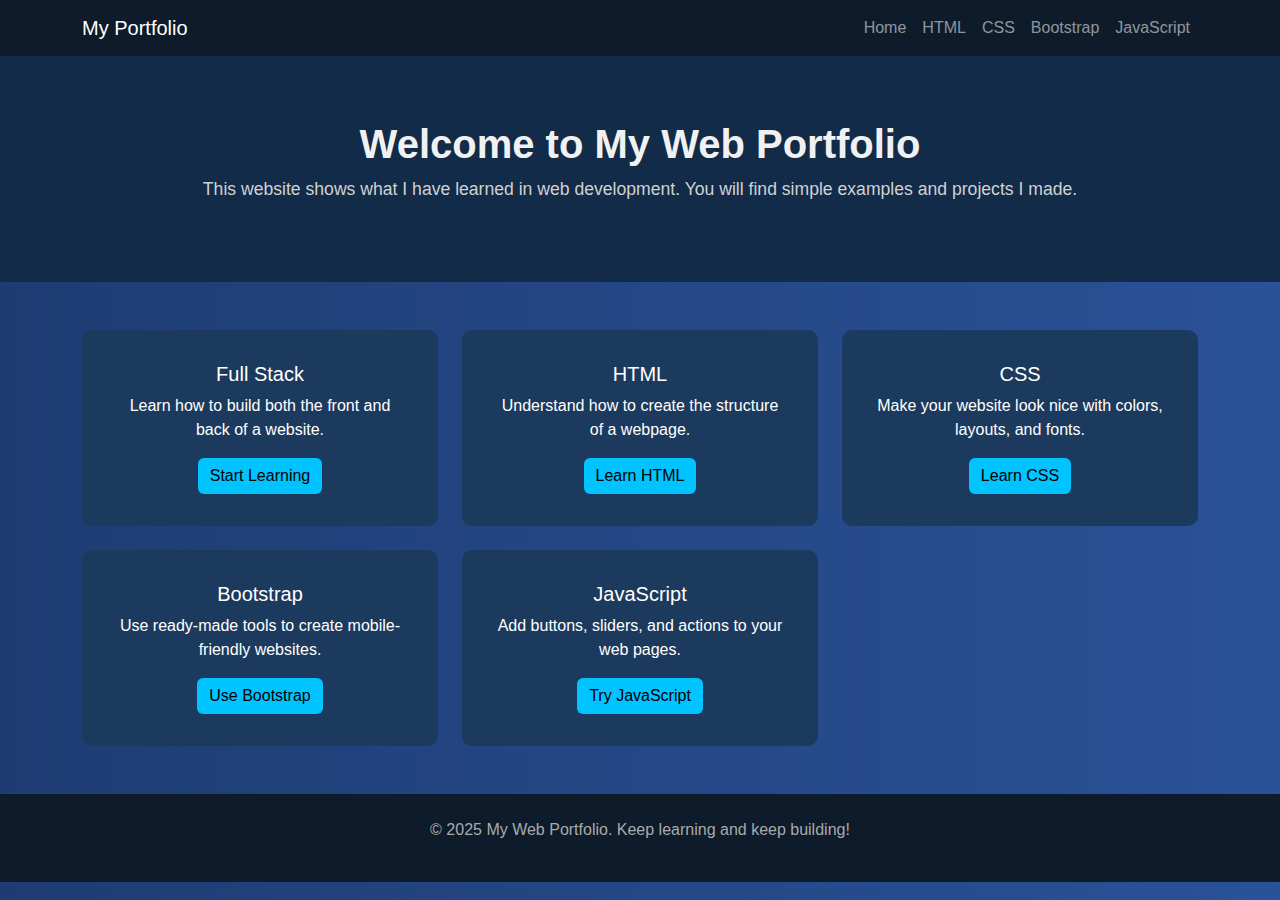
<file: index.html>
<!DOCTYPE html>
<html lang="en">
<head>
  <meta charset="UTF-8" />
  <meta name="viewport" content="width=device-width, initial-scale=1.0"/>
  <title>My Web Development Portfolio</title>
  <!-- Bootstrap CSS -->
  <link href="https://cdn.jsdelivr.net/npm/bootstrap@5.3.0/dist/css/bootstrap.min.css" rel="stylesheet"/>
  <style>
    body {
      background: linear-gradient(to right, #1e3c72, #2a5298);
      color: #f1f1f1;
      font-family: Arial, sans-serif;
    }

    .navbar {
      background-color: #0d1b2a;
    }

    .hero {
      padding: 4rem 1rem;
      text-align: center;
      background-color: #112b49;
    }

    .hero h1 {
      font-size: 2.5rem;
      font-weight: bold;
    }

    .hero p {
      font-size: 1.1rem;
      color: #d1d1d1;
    }

    .card-custom {
      background-color: #1c3a5d;
      border: none;
      color: #fff;
      border-radius: 10px;
      transition: 0.3s;
    }

    .card-custom:hover {
      background-color: #24527a;
      transform: translateY(-5px);
    }

    .card-custom .btn {
      background-color: #00c3ff;
      color: #000;
      border: none;
    }

    .card-custom .btn:hover {
      background-color: #00a3cc;
    }

    footer {
      background-color: #0d1b2a;
      text-align: center;
      padding: 1.5rem 0;
      margin-top: 3rem;
      color: #aaa;
    }
  </style>
</head>
<body>

  <!-- Navbar -->
  <nav class="navbar navbar-expand-lg navbar-dark">
    <div class="container">
      <a class="navbar-brand" href="#">My Portfolio</a>
      <button class="navbar-toggler" type="button" data-bs-toggle="collapse" data-bs-target="#navbarNav">
        <span class="navbar-toggler-icon"></span>
      </button>
      <div class="collapse navbar-collapse" id="navbarNav">
        <ul class="navbar-nav ms-auto">
          <li class="nav-item"><a class="nav-link" href="#">Home</a></li>
          <li class="nav-item"><a class="nav-link" href="#">HTML</a></li>
          <li class="nav-item"><a class="nav-link" href="#">CSS</a></li>
          <li class="nav-item"><a class="nav-link" href="#">Bootstrap</a></li>
          <li class="nav-item"><a class="nav-link" href="#">JavaScript</a></li>
        </ul>
      </div>
    </div>
  </nav>

  <!-- Hero Section -->
  <section class="hero">
    <h1>Welcome to My Web Portfolio</h1>
    <p>This website shows what I have learned in web development. You will find simple examples and projects I made.</p>
  </section>

  <!-- Cards -->
  <div class="container my-5">
    <div class="row g-4">
      <div class="col-sm-6 col-lg-4">
        <div class="card card-custom text-center p-3">
          <div class="card-body">
            <h5 class="card-title">Full Stack</h5>
            <p class="card-text">Learn how to build both the front and back of a website.</p>
            <a href="fullstack.html" class="btn">Start Learning</a>
          </div>
        </div>
      </div>
      <div class="col-sm-6 col-lg-4">
        <div class="card card-custom text-center p-3">
          <div class="card-body">
            <h5 class="card-title">HTML</h5>
            <p class="card-text">Understand how to create the structure of a webpage.</p>
            <a href="html.html" class="btn">Learn HTML</a>
          </div>
        </div>
      </div>
      <div class="col-sm-6 col-lg-4">
        <div class="card card-custom text-center p-3">
          <div class="card-body">
            <h5 class="card-title">CSS</h5>
            <p class="card-text">Make your website look nice with colors, layouts, and fonts.</p>
            <a href="CSS.html" class="btn">Learn CSS</a>
          </div>
        </div>
      </div>
      <div class="col-sm-6 col-lg-4">
        <div class="card card-custom text-center p-3">
          <div class="card-body">
            <h5 class="card-title">Bootstrap</h5>
            <p class="card-text">Use ready-made tools to create mobile-friendly websites.</p>
            <a href="bootstrap.html" class="btn">Use Bootstrap</a>
          </div>
        </div>
      </div>
      <div class="col-sm-6 col-lg-4">
        <div class="card card-custom text-center p-3">
          <div class="card-body">
            <h5 class="card-title">JavaScript</h5>
            <p class="card-text">Add buttons, sliders, and actions to your web pages.</p>
            <a href="javascript.html" class="btn">Try JavaScript</a>
          </div>
        </div>
      </div>
    </div>
  </div>

  <!-- Footer -->
  <footer>
    <p>&copy; 2025 My Web Portfolio. Keep learning and keep building!</p>
  </footer>

  <!-- Bootstrap JS -->
  <script src="https://cdn.jsdelivr.net/npm/bootstrap@5.3.0/dist/js/bootstrap.bundle.min.js"></script>
</body>
</html>
</file>
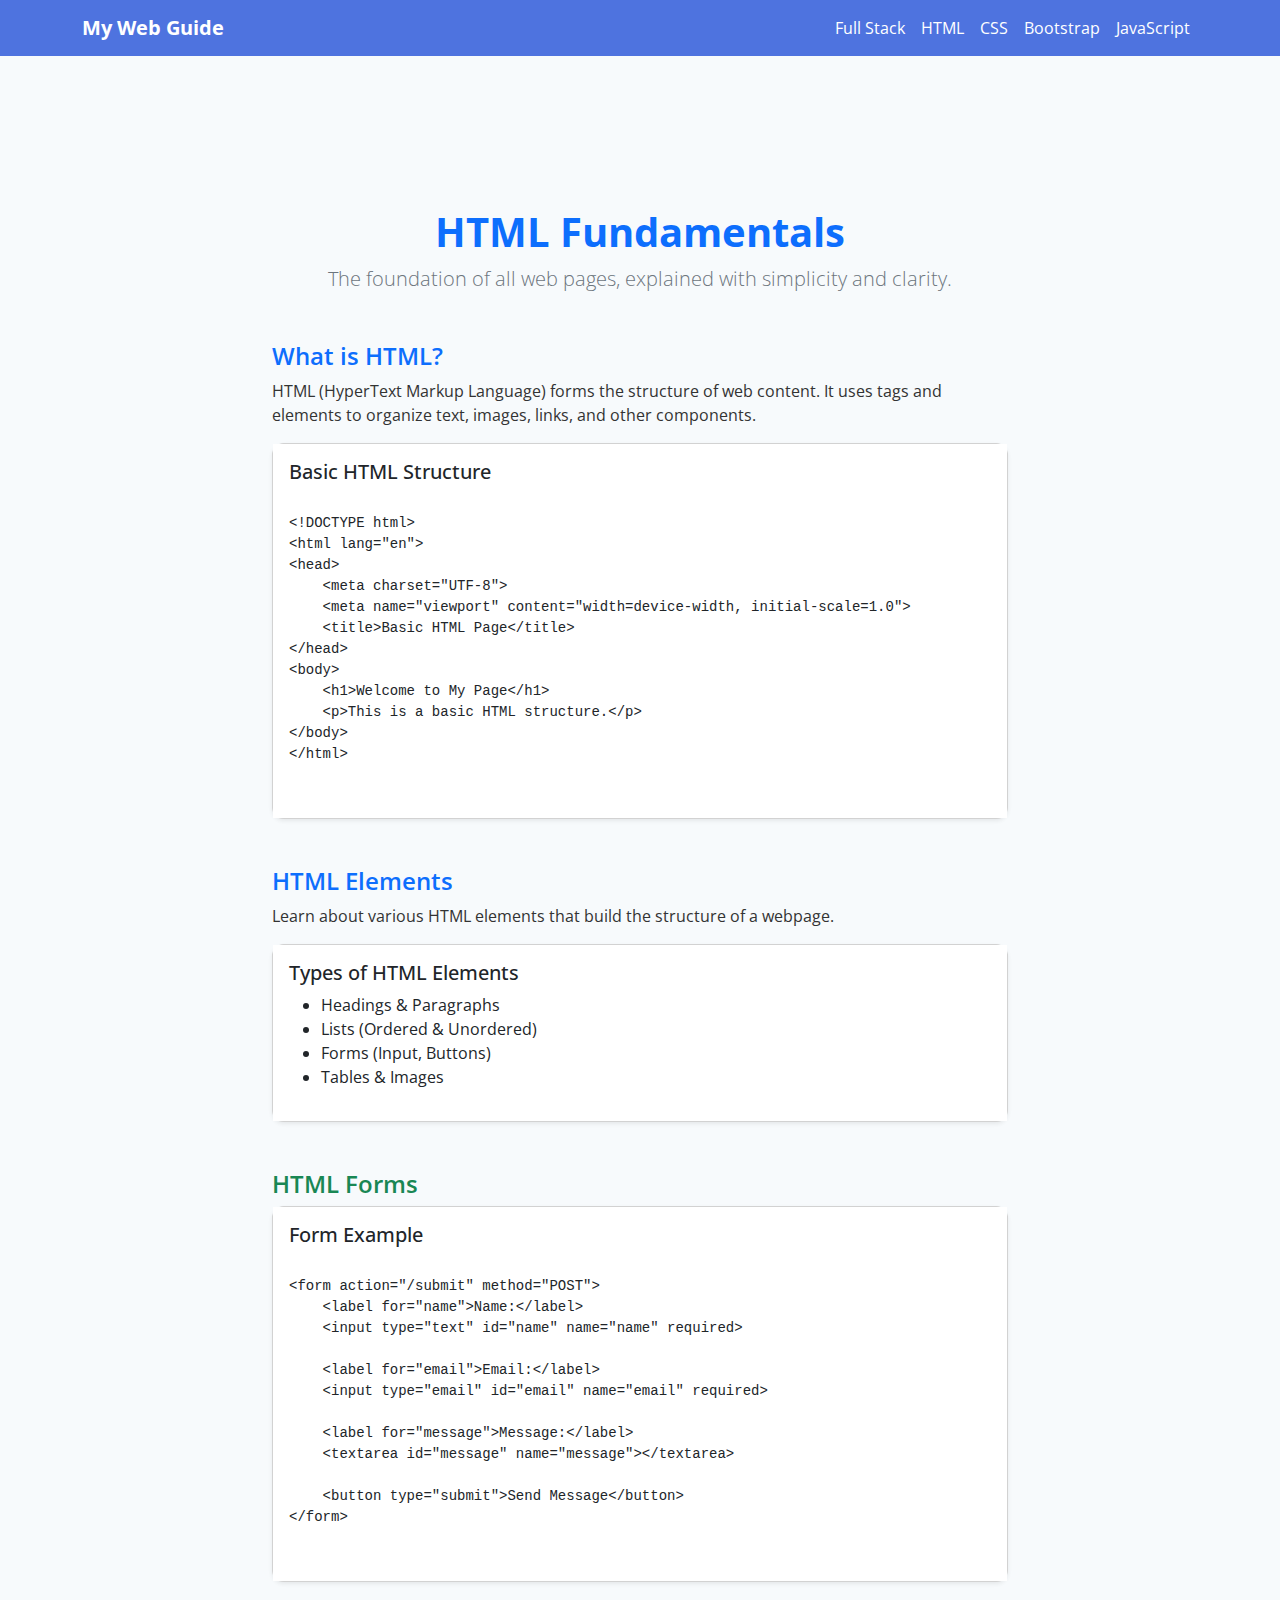
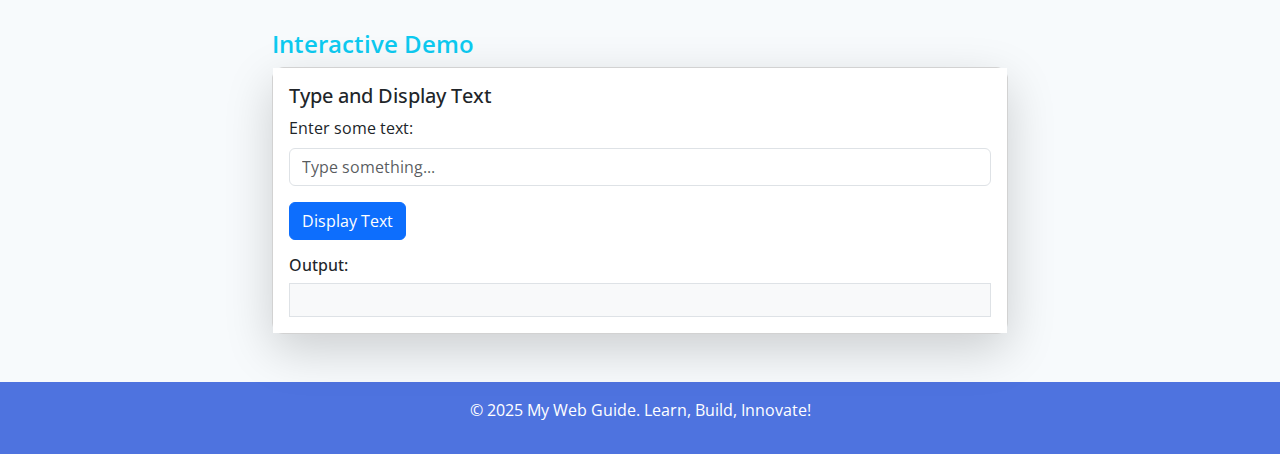
<file: html.html>
<!DOCTYPE html>
<html lang="en">
<head>
  <meta charset="UTF-8" />
  <meta name="viewport" content="width=device-width, initial-scale=1.0" />
  <title>HTML Fundamentals - My Web Guide</title>
  <link href="https://cdn.jsdelivr.net/npm/bootstrap@5.3.0/dist/css/bootstrap.min.css" rel="stylesheet">
  <link href="https://fonts.googleapis.com/css2?family=Open+Sans:wght@400;600&display=swap" rel="stylesheet">
  <style>
    body {
      font-family: 'Open Sans', sans-serif;
      background-color: #f7fafc;
      color: #333;
    }
    .navbar {
      background-color: #4e73df;
    }
    .navbar a {
      color: white !important;
    }
    .main-content {
      padding-top: 7rem;
    }
    h1, h2 {
      color: #0d6efd;
    }
    .section-title {
      font-size: 1.5rem;
      font-weight: 600;
    }
    .card {
      border-radius: 12px;
      box-shadow: 0px 4px 6px rgba(0, 0, 0, 0.1);
    }
    .card-body {
      background-color: #ffffff;
    }
    .footer {
      background-color: #4e73df;
      color: white;
      padding: 1rem;
      text-align: center;
    }
    .btn-primary {
      background-color: #0d6efd;
      border-color: #0d6efd;
    }
    .btn-primary:hover {
      background-color: #1a73e8;
      border-color: #1a73e8;
    }
    .text-muted {
      color: #6c757d !important;
    }
    .highlight {
      background-color: #e7f3fe;
    }
  </style>
</head>

<body>

  <!-- Navbar -->
  <nav class="navbar navbar-expand-lg navbar-dark fixed-top">
    <div class="container">
      <a class="navbar-brand fw-bold" href="index.html">My Web Guide</a>
      <button class="navbar-toggler" type="button" data-bs-toggle="collapse" data-bs-target="#navbarNav">
        <span class="navbar-toggler-icon"></span>
      </button>
      <div class="collapse navbar-collapse" id="navbarNav">
        <ul class="navbar-nav ms-auto">
          <li class="nav-item"><a class="nav-link text-white" href="fullstack.html">Full Stack</a></li>
          <li class="nav-item"><a class="nav-link text-white" href="html.html">HTML</a></li>
          <li class="nav-item"><a class="nav-link text-white" href="css.html">CSS</a></li>
          <li class="nav-item"><a class="nav-link text-white" href="bootstrap.html">Bootstrap</a></li>
          <li class="nav-item"><a class="nav-link text-white" href="javascript.html">JavaScript</a></li>
        </ul>
      </div>
    </div>
  </nav>

  <!-- Main Content -->
  <div class="container main-content">
    <header class="text-center my-5 pt-5">
      <h1 class="fw-bold">HTML Fundamentals</h1>
      <p class="lead text-muted">The foundation of all web pages, explained with simplicity and clarity.</p>
    </header>

    <div class="row">
      <div class="col-lg-8 mx-auto">

        <!-- Introduction -->
        <section class="mb-5">
          <h2 class="section-title text-primary">What is HTML?</h2>
          <p>HTML (HyperText Markup Language) forms the structure of web content. It uses tags and elements to organize text, images, links, and other components.</p>

          <div class="card shadow-sm mb-4">
            <div class="card-body">
              <h5 class="card-title">Basic HTML Structure</h5>
              <pre><code class="language-html">
&lt;!DOCTYPE html&gt;
&lt;html lang="en"&gt;
&lt;head&gt;
    &lt;meta charset="UTF-8"&gt;
    &lt;meta name="viewport" content="width=device-width, initial-scale=1.0"&gt;
    &lt;title&gt;Basic HTML Page&lt;/title&gt;
&lt;/head&gt;
&lt;body&gt;
    &lt;h1&gt;Welcome to My Page&lt;/h1&gt;
    &lt;p&gt;This is a basic HTML structure.&lt;/p&gt;
&lt;/body&gt;
&lt;/html&gt;
              </code></pre>
            </div>
          </div>
        </section>

        <!-- Common Elements -->
        <section class="mb-5">
          <h2 class="section-title text-primary">HTML Elements</h2>
          <p>Learn about various HTML elements that build the structure of a webpage.</p>

          <div class="card shadow-sm">
            <div class="card-body">
              <h5 class="card-title">Types of HTML Elements</h5>
              <ul>
                <li>Headings & Paragraphs</li>
                <li>Lists (Ordered & Unordered)</li>
                <li>Forms (Input, Buttons)</li>
                <li>Tables & Images</li>
              </ul>
            </div>
          </div>
        </section>

        <!-- Forms -->
        <section class="mb-5">
          <h2 class="section-title text-success">HTML Forms</h2>
          <div class="card shadow-sm">
            <div class="card-body">
              <h5 class="card-title">Form Example</h5>
              <pre><code class="language-html">
&lt;form action="/submit" method="POST"&gt;
    &lt;label for="name"&gt;Name:&lt;/label&gt;
    &lt;input type="text" id="name" name="name" required&gt;

    &lt;label for="email"&gt;Email:&lt;/label&gt;
    &lt;input type="email" id="email" name="email" required&gt;

    &lt;label for="message"&gt;Message:&lt;/label&gt;
    &lt;textarea id="message" name="message"&gt;&lt;/textarea&gt;

    &lt;button type="submit"&gt;Send Message&lt;/button&gt;
&lt;/form&gt;
              </code></pre>
            </div>
          </div>
        </section>

        <!-- Interactive Demo -->
        <section class="mb-5">
          <h2 class="section-title text-info">Interactive Demo</h2>
          <div class="card shadow-lg">
            <div class="card-body">
              <h5 class="card-title">Type and Display Text</h5>
              <label for="demoInput" class="form-label">Enter some text:</label>
              <input type="text" class="form-control mb-3" id="demoInput" placeholder="Type something...">
              <button class="btn btn-primary" onclick="updateDemoOutput()">Display Text</button>
              <div class="mt-3">
                <h6>Output:</h6>
                <div id="demoOutput" class="border p-3 bg-light"></div>
              </div>
            </div>
          </div>
        </section>

      </div>
    </div>
  </div>

  <!-- Footer -->
  <footer class="footer">
    <p>&copy; 2025 My Web Guide. Learn, Build, Innovate!</p>
  </footer>

  <!-- Bootstrap & JavaScript -->
  <script src="https://cdn.jsdelivr.net/npm/bootstrap@5.3.0/dist/js/bootstrap.bundle.min.js"></script>

  <script>
    function updateDemoOutput() {
      const input = document.getElementById('demoInput').value;
      const outputDiv = document.getElementById('demoOutput');
      
      if (input.trim() !== '') {
        outputDiv.textContent = input;
      } else {
        outputDiv.textContent = "Please enter some text.";
      }
    }
  </script>
</file>
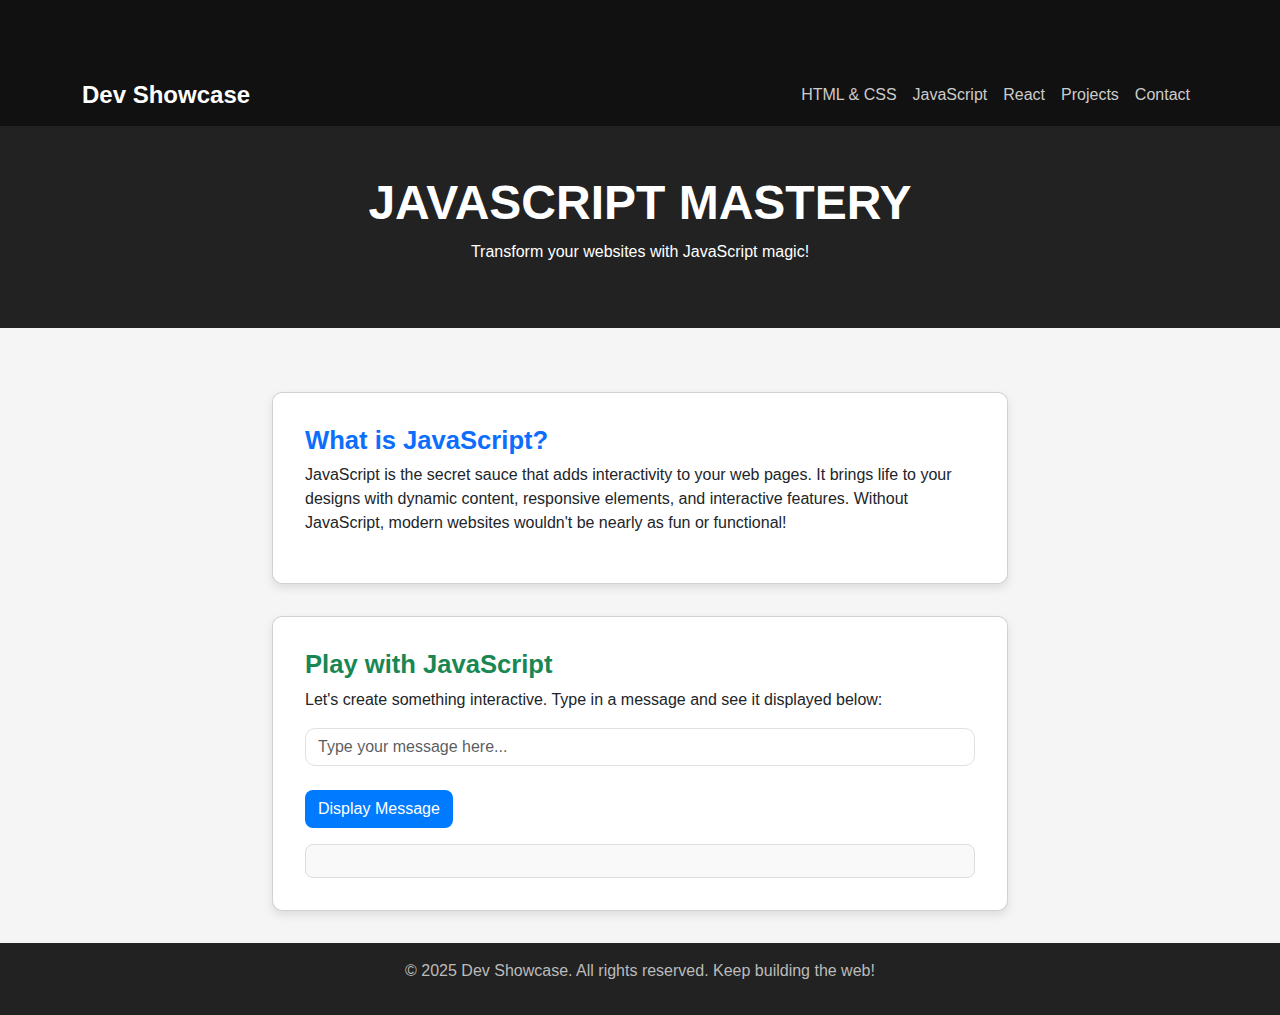
<file: javascript.html>
<!DOCTYPE html>
<html lang="en">
<head>
    <meta charset="UTF-8">
    <meta name="viewport" content="width=device-width, initial-scale=1.0">
    <title>Creative Dev Showcase</title>
    <!-- Custom Stylesheet -->
    <link href="https://cdn.jsdelivr.net/npm/bootstrap@5.3.0/dist/css/bootstrap.min.css" rel="stylesheet">
    <style>
        body {
            font-family: 'Arial', sans-serif;
            background-color: #f5f5f5;
            color: #333;
        }

        header {
            background-color: #222;
            color: #fff;
            padding: 3rem 0;
            text-align: center;
        }

        header h1 {
            font-size: 3rem;
            font-weight: bold;
            text-transform: uppercase;
        }

        .navbar {
            background-color: #111;
        }

        .navbar-brand {
            font-size: 1.5rem;
            font-weight: bold;
        }

        .navbar-nav .nav-item .nav-link {
            color: #ccc;
        }

        .navbar-nav .nav-item .nav-link:hover {
            color: #ff6347;
        }

        .container {
            margin-top: 4rem;
        }

        .card {
            background-color: #fff;
            border-radius: 10px;
            box-shadow: 0 4px 10px rgba(0, 0, 0, 0.1);
            margin-bottom: 2rem;
            padding: 2rem;
        }

        .card-title {
            font-size: 1.6rem;
            font-weight: bold;
            color: #444;
        }

        .btn-custom {
            background-color: #007bff;
            color: #fff;
            border-radius: 8px;
        }

        .btn-custom:hover {
            background-color: #0056b3;
        }

        footer {
            background-color: #222;
            color: #bbb;
            padding: 1rem;
            text-align: center;
        }

        footer p {
            font-size: 1rem;
        }

        .form-control {
            border-radius: 10px;
            margin-bottom: 1.5rem;
        }

        .message-output {
            padding: 1rem;
            border: 1px solid #ddd;
            background-color: #f9f9f9;
            border-radius: 8px;
            font-size: 1.2rem;
        }

        .demo-button {
            background-color: #ff6347;
            color: #fff;
            border-radius: 8px;
        }
    </style>
</head>
<body>

    <!-- Navigation Bar -->
    <nav class="navbar navbar-expand-lg navbar-dark">
        <div class="container">
            <a class="navbar-brand" href="#">Dev Showcase</a>
            <button class="navbar-toggler" type="button" data-bs-toggle="collapse" data-bs-target="#navbarNav">
                <span class="navbar-toggler-icon"></span>
            </button>
            <div class="collapse navbar-collapse" id="navbarNav">
                <ul class="navbar-nav ms-auto">
                    <li class="nav-item"><a class="nav-link" href="#">HTML & CSS</a></li>
                    <li class="nav-item"><a class="nav-link" href="#">JavaScript</a></li>
                    <li class="nav-item"><a class="nav-link" href="#">React</a></li>
                    <li class="nav-item"><a class="nav-link" href="#">Projects</a></li>
                    <li class="nav-item"><a class="nav-link" href="#">Contact</a></li>
                </ul>
            </div>
        </div>
    </nav>

    <!-- Main Header -->
    <header>
        <h1>JavaScript Mastery</h1>
        <p>Transform your websites with JavaScript magic!</p>
    </header>

    <!-- Main Content -->
    <div class="container">
        <div class="row">
            <div class="col-md-8 mx-auto">

                <!-- JavaScript Introduction Section -->
                <section class="card">
                    <h2 class="card-title text-primary">What is JavaScript?</h2>
                    <p>JavaScript is the secret sauce that adds interactivity to your web pages. It brings life to your designs with dynamic content, responsive elements, and interactive features. Without JavaScript, modern websites wouldn't be nearly as fun or functional!</p>
                </section>

                <!-- Interactive Demo Section -->
                <section class="card">
                    <h2 class="card-title text-success">Play with JavaScript</h2>
                    <p>Let's create something interactive. Type in a message and see it displayed below:</p>

                    <div>
                        <input type="text" class="form-control" id="inputMessage" placeholder="Type your message here...">
                        <button class="btn btn-custom" id="showMessageBtn">Display Message</button>
                    </div>
                    <div id="outputMessage" class="message-output mt-3"></div>
                </section>

            </div>
        </div>
    </div>

    <!-- Footer -->
    <footer>
        <p>&copy; 2025 Dev Showcase. All rights reserved. Keep building the web!</p>
    </footer>

    <!-- Bootstrap JS & Dependencies -->
    <script src="https://cdn.jsdelivr.net/npm/bootstrap@5.3.0/dist/js/bootstrap.bundle.min.js"></script>
    <script>
        document.getElementById('showMessageBtn').addEventListener('click', function() {
            const input = document.getElementById('inputMessage').value;
            const outputDiv = document.getElementById('outputMessage');
            if (input.trim() !== "") {
                outputDiv.innerHTML = `<strong>Your Message: ${input}</strong>`;
            } else {
                outputDiv.innerHTML = `<strong>Please enter a message!</strong>`;
            }
        });
    </script>
</body>
</html>
</file>
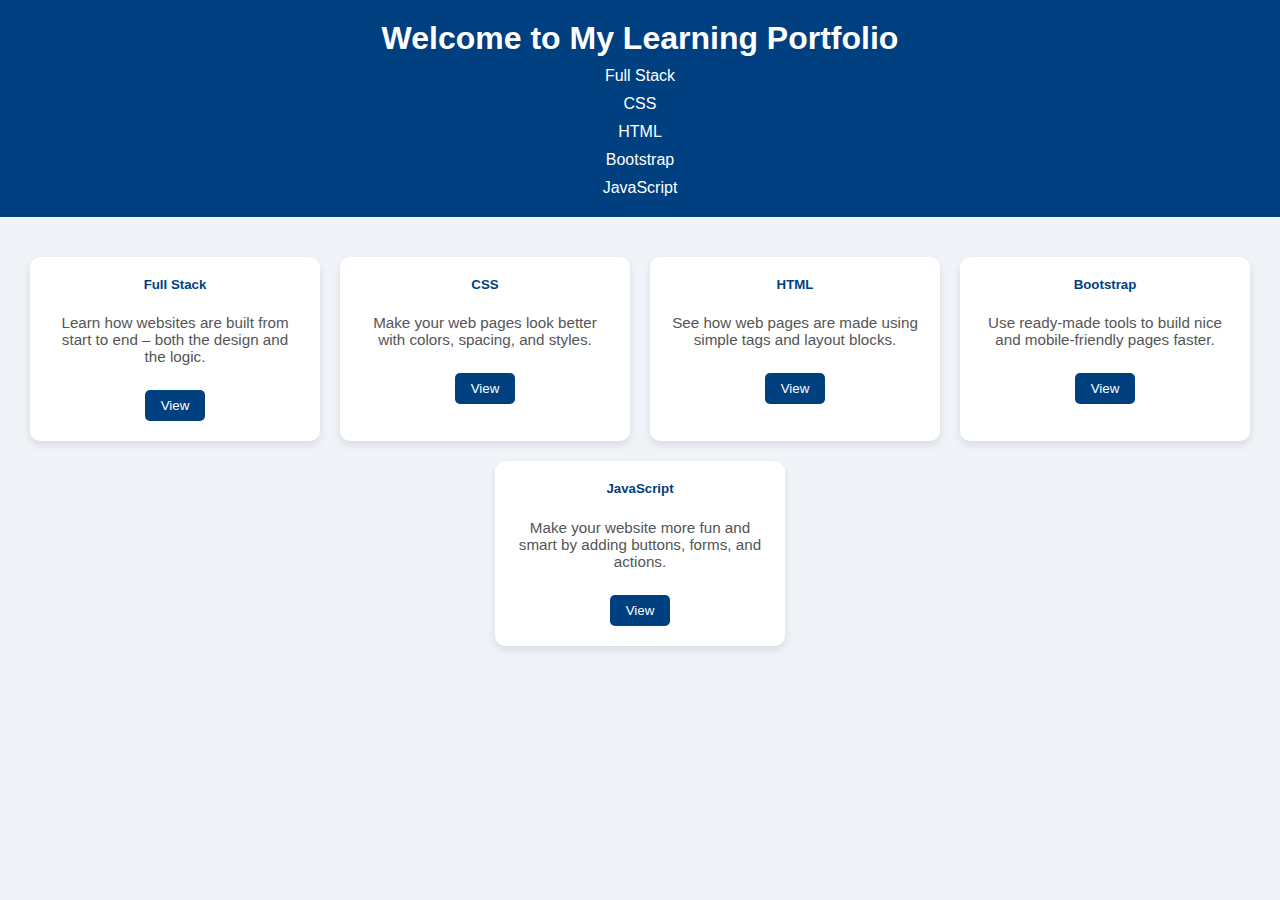
<file: portfolio.html>
<!DOCTYPE html>
<html lang="en">
<head>
  <meta charset="UTF-8" />
  <meta name="viewport" content="width=device-width, initial-scale=1.0"/>
  <title>My Learning Portfolio</title>
  <style>
    body {
      margin: 0;
      font-family: 'Segoe UI', sans-serif;
      background: #f0f4f8;
      color: #333;
    }

    .header {
      background-color: #004080;
      padding: 20px;
      text-align: center;
      color: white;
    }

    .header h1 {
      margin: 0;
      font-size: 2rem;
    }

    .navbar {
      margin-top: 10px;
      display: flex;
      flex-direction: column;
      align-items: center;
      gap: 10px;
    }

    .navbar a {
      color: white;
      text-decoration: none;
      font-weight: 500;
    }

    .navbar a:hover {
      text-decoration: underline;
    }

    .content {
      display: flex;
      flex-wrap: wrap;
      justify-content: center;
      padding: 40px 20px;
      gap: 20px;
    }

    .section-box {
      background-color: white;
      border-radius: 10px;
      padding: 20px;
      width: 250px;
      box-shadow: 0 4px 8px rgba(0,0,0,0.1);
      text-align: center;
      transition: transform 0.2s;
    }

    .section-box:hover {
      transform: translateY(-5px);
    }

    .section-box h5 {
      margin-top: 0;
      color: #004080;
    }

    .section-box p {
      font-size: 0.95rem;
      color: #555;
    }

    .section-box button {
      margin-top: 10px;
      padding: 8px 16px;
      background-color: #004080;
      color: white;
      border: none;
      border-radius: 5px;
      cursor: pointer;
    }

    .section-box button:hover {
      background-color: #0066cc;
    }
  </style>
</head>
<body>

  <header class="header">
    <h1><strong>Welcome to My Learning Portfolio</strong></h1>
    <nav class="navbar">
      <a href="fullstack.html">Full Stack</a>
      <a href="css.html">CSS</a>
      <a href="Html.html">HTML</a>
      <a href="bootstrap.html">Bootstrap</a>
      <a href="javascript.html">JavaScript</a>
    </nav>
  </header>

  <section class="content">
    <div class="section-box">
      <h5>Full Stack</h5>
      <p>Learn how websites are built from start to end – both the design and the logic.</p>
      <button onclick="navigateTo('fullstack.html')">View</button>
    </div>

    <div class="section-box">
      <h5>CSS</h5>
      <p>Make your web pages look better with colors, spacing, and styles.</p>
      <button onclick="navigateTo('css.html')">View</button>
    </div>

    <div class="section-box">
      <h5>HTML</h5>
      <p>See how web pages are made using simple tags and layout blocks.</p>
      <button onclick="navigateTo('Html.html')">View</button>
    </div>

    <div class="section-box">
      <h5>Bootstrap</h5>
      <p>Use ready-made tools to build nice and mobile-friendly pages faster.</p>
      <button onclick="navigateTo('bootstrap.html')">View</button>
    </div>

    <div class="section-box">
      <h5>JavaScript</h5>
      <p>Make your website more fun and smart by adding buttons, forms, and actions.</p>
      <button onclick="navigateTo('javascript.html')">View</button>
    </div>
  </section>

  <script>
    function navigateTo(page) {
      window.location.href = page;
    }
  </script>
</body>
</html>
</file>
